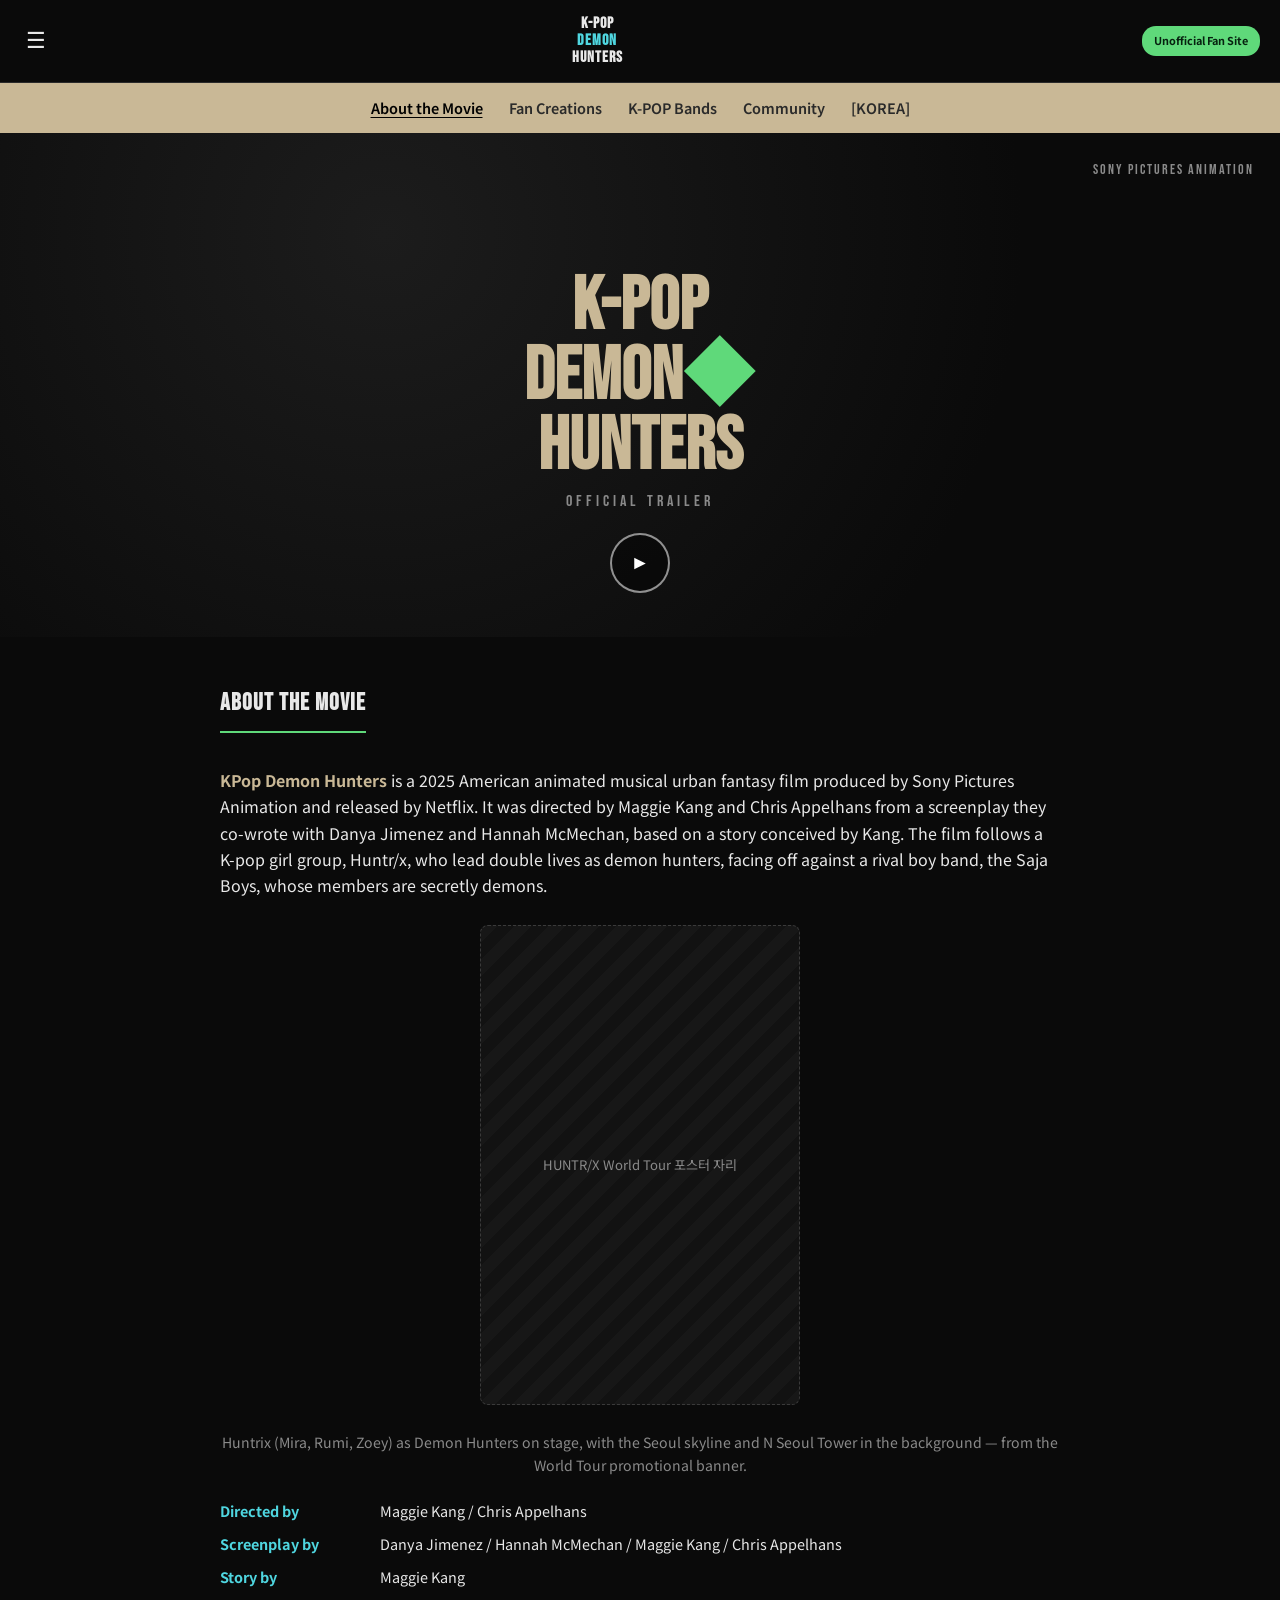
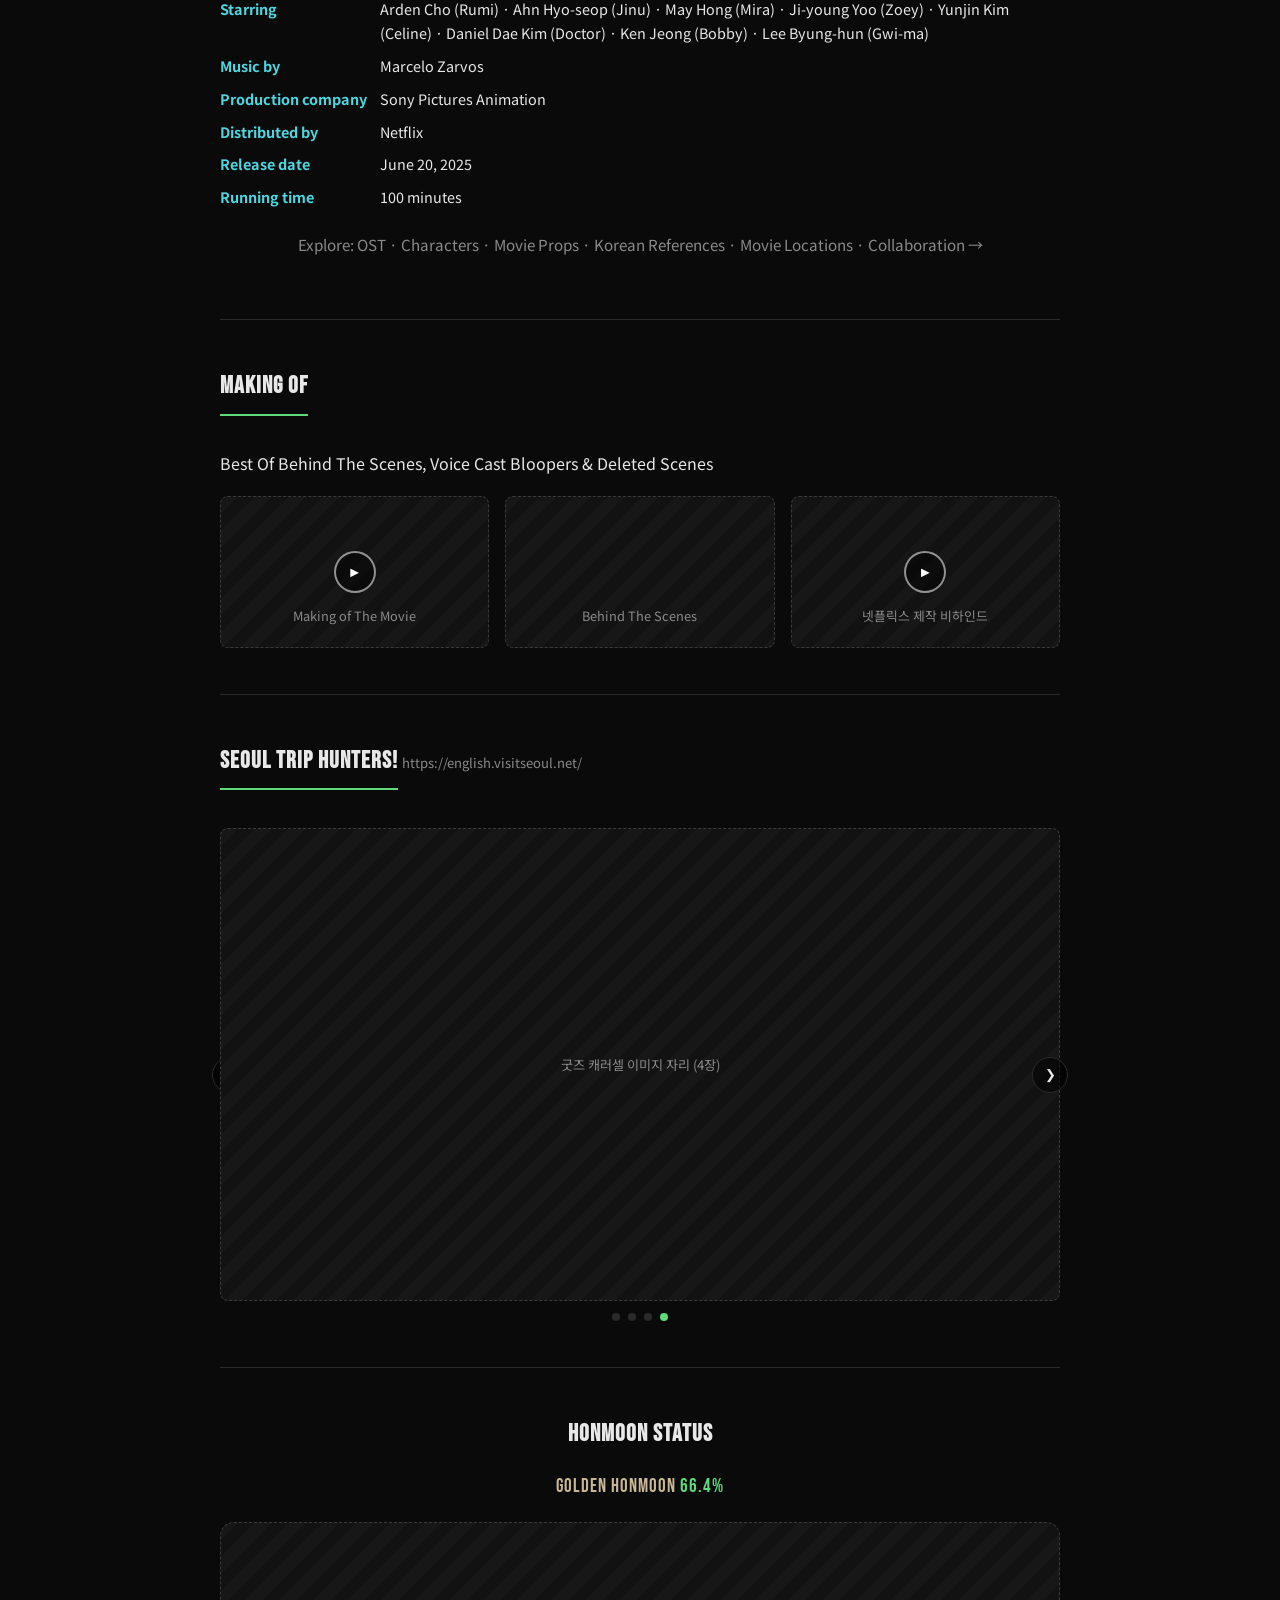
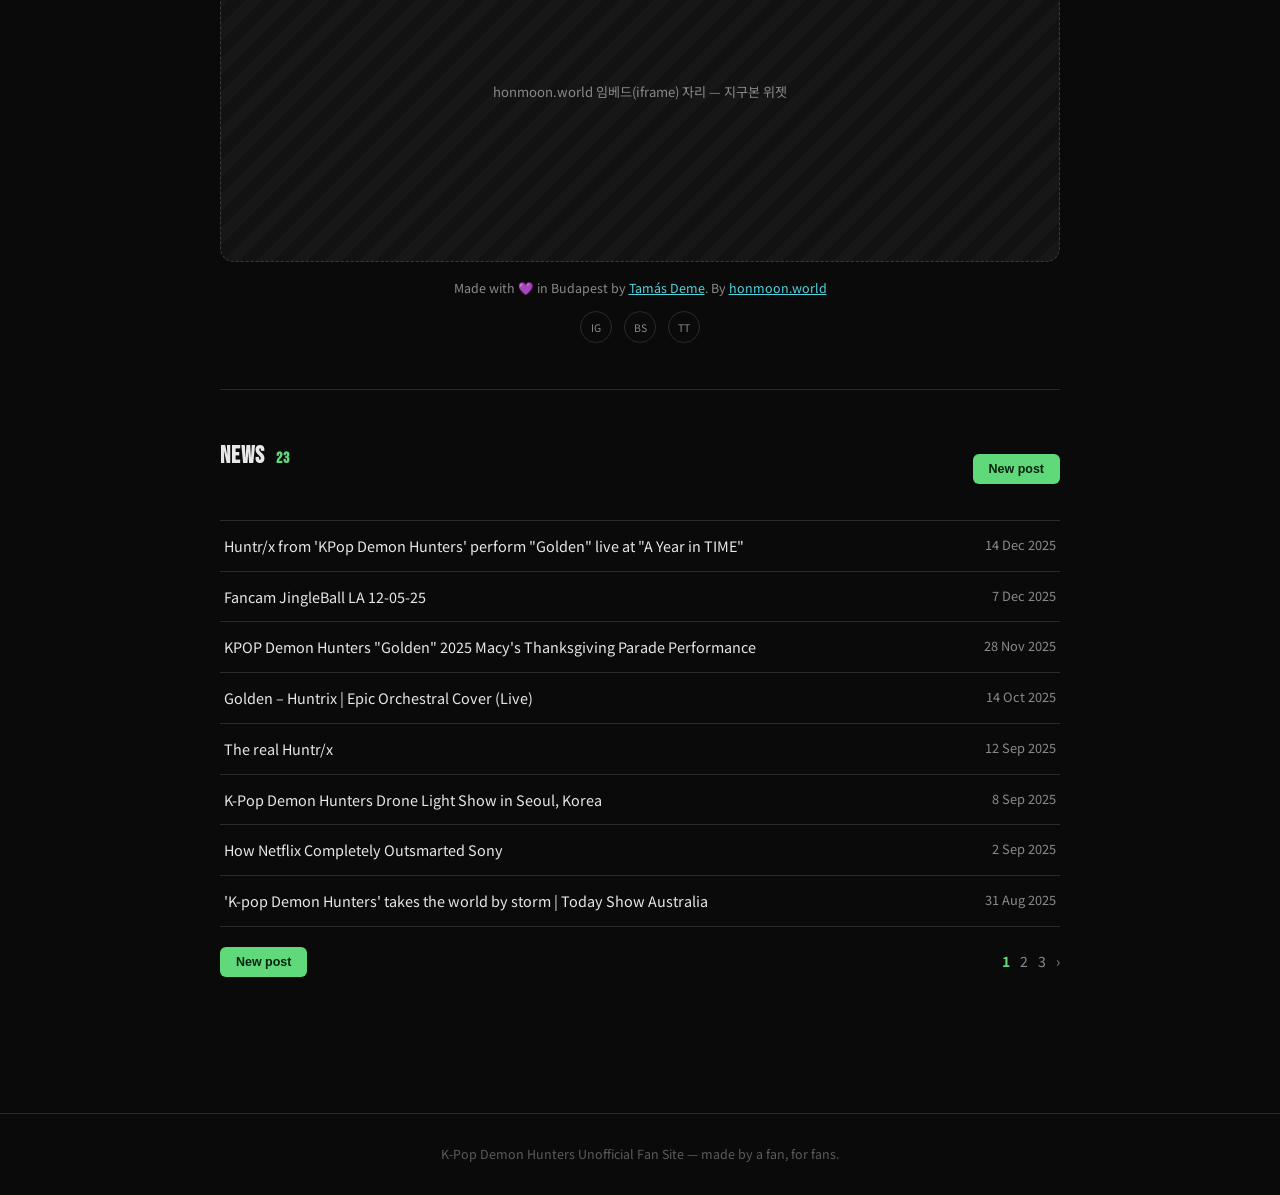
<file: index.html>
<!DOCTYPE html>
<html lang="en">
<head>
<meta charset="UTF-8">
<meta name="viewport" content="width=device-width, initial-scale=1.0">
<title>Home | K-Pop Demon Hunters Unofficial Fan Site</title>
<link rel="stylesheet" href="css/style.css">
<link rel="preconnect" href="https://fonts.googleapis.com">
<link href="https://fonts.googleapis.com/css2?family=Bebas+Neue&family=Noto+Sans+KR:wght@400;500;700;900&display=swap" rel="stylesheet">
</head>
<body>
<header class="topbar">
  <button class="menu-icon" aria-label="Menu">&#9776;</button>
  <a href="index.html" class="logo"><span>K-POP</span><span class="accent">DEMON</span><span>HUNTERS</span></a>
  <span class="badge">Unofficial Fan Site</span>
</header>
<nav class="mainnav">
  <a href="index.html" class="active">About the Movie</a><a href="fan-creations.html">Fan Creations</a><a href="kpop-bands.html">K-POP Bands</a><a href="community.html">Community</a><a href="korea.html">[KOREA]</a>
</nav>

<section class="hero">
  <div class="hero-media ph" style="min-height:56vh;border:none;">
    <div class="hero-overlay">
      <span class="hero-studio">SONY PICTURES ANIMATION</span>
      <div class="hero-title-block">
        <h1 class="hero-title">K-POP<br>DEMON<span class="accent">&#9670;</span><br>HUNTERS</h1>
        <p class="hero-sub">OFFICIAL TRAILER</p>
      </div>
      <button class="play-btn" aria-label="Play trailer">&#9658;</button>
    </div>
  </div>
</section>

<main class="content">

  <section class="section" id="about">
    <h2 class="section-title">About The Movie</h2>
    <p class="lede">
      <strong>KPop Demon Hunters</strong> is a 2025 American animated musical urban fantasy film produced by
      Sony Pictures Animation and released by Netflix. It was directed by Maggie Kang and Chris Appelhans from
      a screenplay they co-wrote with Danya Jimenez and Hannah McMechan, based on a story conceived by Kang.
      The film follows a K-pop girl group, Huntr/x, who lead double lives as demon hunters, facing off against
      a rival boy band, the Saja Boys, whose members are secretly demons.
    </p>

    <div class="ph" style="max-width:320px;aspect-ratio:2/3;min-height:0;margin:26px auto;">HUNTR/X World Tour 포스터 자리</div>
    <p class="caption-text" style="text-align:center;">
      Huntrix (Mira, Rumi, Zoey) as Demon Hunters on stage, with the Seoul skyline and N Seoul Tower in the
      background &mdash; from the World Tour promotional banner.
    </p>

    <dl class="credits">
      <div><dt>Directed by</dt><dd>Maggie Kang / Chris Appelhans</dd></div>
      <div><dt>Screenplay by</dt><dd>Danya Jimenez / Hannah McMechan / Maggie Kang / Chris Appelhans</dd></div>
      <div><dt>Story by</dt><dd>Maggie Kang</dd></div>
      <div><dt>Starring</dt><dd>Arden Cho (Rumi) &middot; Ahn Hyo-seop (Jinu) &middot; May Hong (Mira) &middot;
        Ji-young Yoo (Zoey) &middot; Yunjin Kim (Celine) &middot; Daniel Dae Kim (Doctor) &middot;
        Ken Jeong (Bobby) &middot; Lee Byung-hun (Gwi-ma)</dd></div>
      <div><dt>Music by</dt><dd>Marcelo Zarvos</dd></div>
      <div><dt>Production company</dt><dd>Sony Pictures Animation</dd></div>
      <div><dt>Distributed by</dt><dd>Netflix</dd></div>
      <div><dt>Release date</dt><dd>June 20, 2025</dd></div>
      <div><dt>Running time</dt><dd>100 minutes</dd></div>
    </dl>

    <p style="margin-top:22px;text-align:center;">
      <a class="link-line" href="about.html" style="font-size:0.95rem;">Explore: OST &middot; Characters &middot; Movie Props &middot; Korean References &middot; Movie Locations &middot; Collaboration &rarr;</a>
    </p>
  </section>

  <section class="section" id="making-of">
    <h2 class="section-title">Making Of</h2>
    <p class="lede">Best Of Behind The Scenes, Voice Cast Bloopers &amp; Deleted Scenes</p>
    <div class="video-grid">
      <div class="video-card ph"><button class="play-btn small">&#9658;</button><p class="video-caption">Making of The Movie</p></div>
      <div class="video-card ph"><p class="video-caption">Behind The Scenes</p></div>
      <div class="video-card ph"><button class="play-btn small">&#9658;</button><p class="video-caption">넷플릭스 제작 비하인드</p></div>
    </div>
  </section>

  <section class="section" id="seoul-trip">
    <h2 class="section-title">Seoul Trip Hunters!</h2>
    <a href="https://english.visitseoul.net/" target="_blank" rel="noopener" class="link-line">https://english.visitseoul.net/</a>
    <div class="carousel">
      <button class="carousel-arrow prev" aria-label="Previous">&#10094;</button>
      <div class="carousel-track ph">굿즈 캐러셀 이미지 자리 (4장)</div>
      <button class="carousel-arrow next" aria-label="Next">&#10095;</button>
      <div class="carousel-dots"><span class="dot"></span><span class="dot"></span><span class="dot"></span><span class="dot active"></span></div>
    </div>
  </section>

  <section class="section honmoon-section" id="honmoon">
    <h2 class="section-title" style="border:none;">Honmoon Status</h2>
    <p class="honmoon-stat">Golden Honmoon <span>66.4%</span></p>
    <div class="honmoon-widget ph">honmoon.world 임베드(iframe) 자리 &mdash; 지구본 위젯</div>
    <p class="honmoon-credit">Made with <span style="color:var(--tan)">&#128156;</span> in Budapest by
      <a href="#">Tam&aacute;s Deme</a>. By <a href="https://honmoon.world" target="_blank" rel="noopener">honmoon.world</a></p>
    <div class="social-row">
      <a href="#" class="social-icon">IG</a><a href="#" class="social-icon">BS</a><a href="#" class="social-icon">TT</a>
    </div>
  </section>

  <section class="section news-section" id="news">
    <div class="news-header">
      <h2 class="section-title" style="border:none;">News <span class="news-count">23</span></h2>
      <button class="new-post-btn">New post</button>
    </div>
    <ul class="news-list">
      <li><a href="#"><span class="news-title">Huntr/x from 'KPop Demon Hunters' perform "Golden" live at "A Year in TIME"</span><span class="news-date">14 Dec 2025</span></a></li>
      <li><a href="#"><span class="news-title">Fancam JingleBall LA 12-05-25</span><span class="news-date">7 Dec 2025</span></a></li>
      <li><a href="#"><span class="news-title">KPOP Demon Hunters "Golden" 2025 Macy's Thanksgiving Parade Performance</span><span class="news-date">28 Nov 2025</span></a></li>
      <li><a href="#"><span class="news-title">Golden &ndash; Huntrix | Epic Orchestral Cover (Live)</span><span class="news-date">14 Oct 2025</span></a></li>
      <li><a href="#"><span class="news-title">The real Huntr/x</span><span class="news-date">12 Sep 2025</span></a></li>
      <li><a href="#"><span class="news-title">K-Pop Demon Hunters Drone Light Show in Seoul, Korea</span><span class="news-date">8 Sep 2025</span></a></li>
      <li><a href="#"><span class="news-title">How Netflix Completely Outsmarted Sony</span><span class="news-date">2 Sep 2025</span></a></li>
      <li><a href="#"><span class="news-title">'K-pop Demon Hunters' takes the world by storm | Today Show Australia</span><span class="news-date">31 Aug 2025</span></a></li>
    </ul>
    <div class="news-footer">
      <button class="new-post-btn">New post</button>
      <nav class="pagination"><a href="#" class="active">1</a><a href="#">2</a><a href="#">3</a><a href="#">&#8250;</a></nav>
    </div>
  </section>

</main>
<div class="site-footer">K-Pop Demon Hunters Unofficial Fan Site &mdash; made by a fan, for fans.</div>
<button class="back-to-top" aria-label="Scroll to top">&#9650;</button>
<script src="js/main.js"></script>
</body>
</html>
</file>
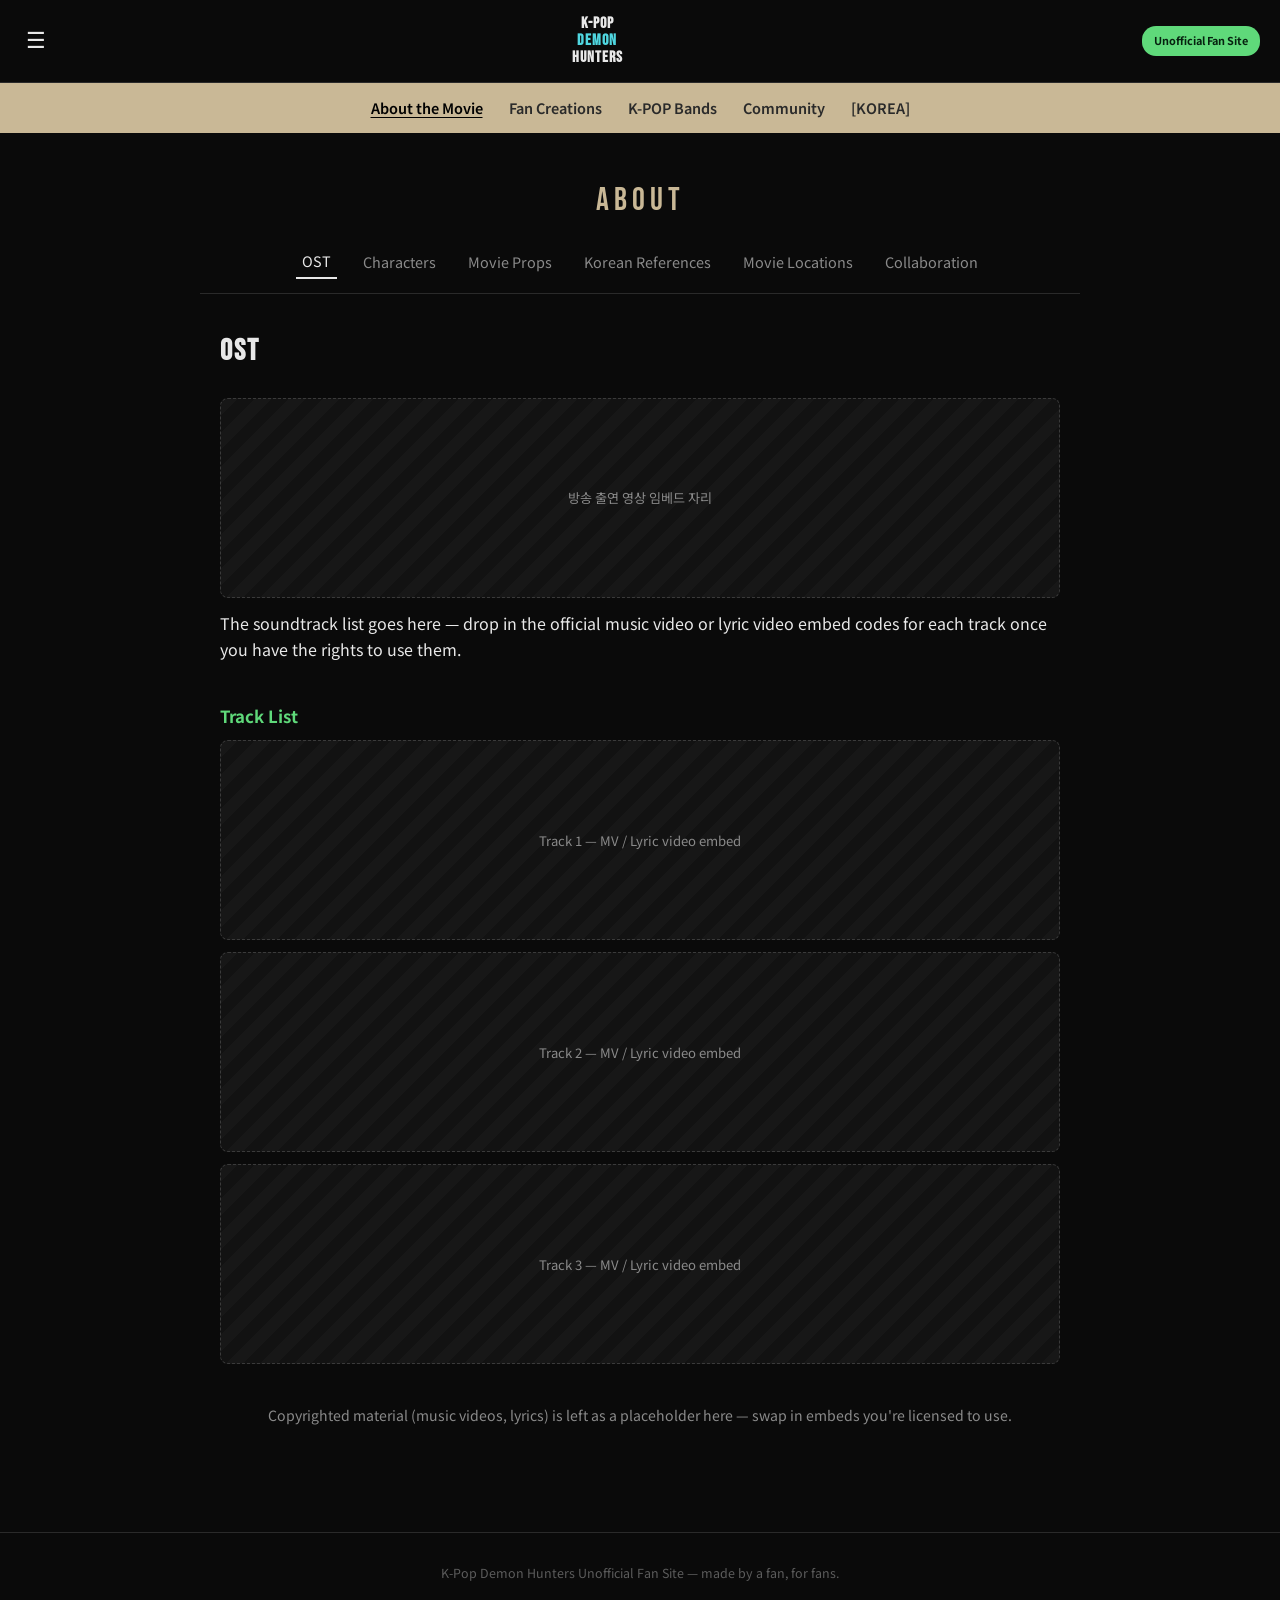
<file: about.html>
<!DOCTYPE html>
<html lang="en">
<head>
<meta charset="UTF-8">
<meta name="viewport" content="width=device-width, initial-scale=1.0">
<title>About the Movie | K-Pop Demon Hunters Unofficial Fan Site</title>
<link rel="stylesheet" href="css/style.css">
<link rel="preconnect" href="https://fonts.googleapis.com">
<link href="https://fonts.googleapis.com/css2?family=Bebas+Neue&family=Noto+Sans+KR:wght@400;500;700;900&display=swap" rel="stylesheet">
</head>
<body>
<header class="topbar">
  <button class="menu-icon" aria-label="Menu">&#9776;</button>
  <a href="index.html" class="logo"><span>K-POP</span><span class="accent">DEMON</span><span>HUNTERS</span></a>
  <span class="badge">Unofficial Fan Site</span>
</header>
<nav class="mainnav">
  <a href="index.html" class="active">About the Movie</a><a href="fan-creations.html">Fan Creations</a><a href="kpop-bands.html">K-POP Bands</a><a href="community.html">Community</a><a href="korea.html">[KOREA]</a>
</nav>
<div class="subnav-wrap">
  <div class="subnav-title">ABOUT</div>
  <div class="subnav"><button data-tab="ost" class="active">OST</button><button data-tab="characters" class="">Characters</button><button data-tab="props" class="">Movie Props</button><button data-tab="krref" class="">Korean References</button><button data-tab="locations" class="">Movie Locations</button><button data-tab="collab" class="">Collaboration</button></div>
</div>
<main class="content">

<div id="ost" class="tab-panel active">
  <h2 class="page-title">OST</h2>
  <div class="entry">
    <div class="ph">방송 출연 영상 임베드 자리</div>
    <p>The soundtrack list goes here &mdash; drop in the official music video or lyric video embed codes
    for each track once you have the rights to use them.</p>
  </div>
  <div class="entry">
    <h3>Track List</h3>
    <div class="ph">Track 1 &mdash; MV / Lyric video embed</div>
    <div class="ph">Track 2 &mdash; MV / Lyric video embed</div>
    <div class="ph">Track 3 &mdash; MV / Lyric video embed</div>
  </div>
  <p class="caption-text" style="text-align:center;">Copyrighted material (music videos, lyrics) is left as a
  placeholder here &mdash; swap in embeds you're licensed to use.</p>
</div>

<div id="characters" class="tab-panel">
  <h2 class="page-title">Characters</h2>
  <div class="entry"><div class="ph">공식 캐릭터 소개 영상 임베드 자리</div></div>
  <div class="entry">
    <h3>Design Inspiration</h3>
    <p>The film's girl-group characters are said to draw on the look of Korean pop groups across several
    eras. Below is a placeholder timeline &mdash; fill in with images or clips you have the rights to use.</p>
  </div>
  <div class="entry"><h3>1930s&ndash;40s</h3><div class="ph">Jeogori Sisters 관련 이미지/영상 자리</div></div>
  <div class="entry"><h3>1950s&ndash;60s</h3><div class="ph">The Kim Sisters 관련 이미지/영상 자리</div></div>
  <div class="entry"><h3>1980s&ndash;90s</h3><div class="ph">Ssetoerae, S.E.S 관련 이미지/영상 자리</div></div>
  <div class="entry">
    <h3>The Villains</h3>
    <p>The film's demon characters are introduced as drawing on beings from Korean folklore, in particular
    the dokkaebi. In Korean stories dokkaebi sit between human and spirit &mdash; mischievous, fond of
    tricks and games, but generally not out to kill &mdash; which sets them apart from Western goblins or
    Japanese oni, despite the surface resemblance.</p>
  </div>
</div>

<div id="props" class="tab-panel">
  <h2 class="page-title">Movie Props</h2>
  <div class="entry"><h3>Hanbok</h3><p>Korea's traditional dress. The women's version pairs a short jacket
  (jeogori) with a wrapped skirt (chima), together often called chima-jeogori; the men's version pairs a
  jeogori with wide-legged trousers (baji).</p></div>
  <div class="entry"><h3>Gat</h3><p>A general term for traditional Korean hats, most recognizably the wide
  black horsehair-and-bamboo hat worn by Joseon-era scholars and officials. Shape and material varied with
  the wearer's rank.</p></div>
  <div class="entry"><h3>Jakhodo (鵲虎圖)</h3><p>A genre of Joseon-era folk painting pairing a magpie and a
  tiger. Korea's wild tigers were hunted to local extinction by the early 20th century, but the tiger has
  stayed a recurring symbol in Korean art and storytelling ever since.</p></div>
  <div class="entry"><h3>Gimbap</h3><p>Rice and vegetables (often with meat or seafood) rolled in dried
  seaweed and sliced into bite-sized pieces &mdash; a portable, lunchbox-friendly dish closely tied to
  picnics and outdoor outings.</p></div>
  <div class="entry"><h3>Seolleongtang</h3><p>A milky-white soup made by simmering ox bones and brisket for
  hours. It's served unseasoned, with salt, pepper and chopped scallion added at the table to taste.</p></div>
  <div class="entry"><h3>Ilwolobongdo (日月五峯圖)</h3><p>A folding screen showing the sun, the moon and five
  peaks, traditionally placed behind the king's throne. The sun and moon stand for the king and queen, the
  five peaks for sacred ground &mdash; a classic emblem of royal authority in Joseon court painting. Originals
  can still be seen at Gyeongbokgung's Geunjeongjeon Hall, Changdeokgung's Injeongjeon Hall, and the National
  Palace Museum of Korea.</p></div>
  <div class="entry"><h3>Mudang</h3><p>The term for a shaman who officiates gut (shamanistic rites) in
  Korean folk religion. Mudang traditionally refers to a female shaman and baksu to a male one, with further
  regional terms such as danggol used for hereditary shaman lineages.</p></div>
</div>

<div id="krref" class="tab-panel">
  <h2 class="page-title">Korean References</h2>
  <div class="entry"><p>Small Korean details and wordplay tucked throughout the film &mdash; fill these in
  with your own explainer clips.</p></div>
  <div class="entry"><h3>Animal Motifs in Folk Painting</h3><div class="ph">관련 설명 영상 임베드 자리</div>
    <p>The animal characters echo the animal motifs of Joseon-era folk painting (jakhodo and similar works)
    &mdash; a good spot for a short explainer video.</p></div>
  <div class="entry"><h3>Details in the Korean Dialogue</h3><div class="ph">관련 설명 영상 임베드 자리</div>
    <p>A spot for videos unpacking Korean text on props and signage, or wordplay in the dialogue.</p></div>
  <div class="entry"><h3>Korean Phrases in the Lyrics</h3><div class="ph">가사 해석 영상 임베드 자리</div>
    <p>Lyrics themselves are left out here since they're copyrighted &mdash; link to official reaction or
    explainer videos instead.</p></div>
</div>

<div id="locations" class="tab-panel">
  <h2 class="page-title">Movie Locations</h2>
  <div class="entry"><p>Real Seoul locations said to have inspired the film's backdrops. Side-by-side
  comparison stills and location-scouting footage are left as placeholders since they're usually
  copyrighted.</p></div>
  <div class="entry"><h3>Movie vs Real</h3><div class="ph">영화 장면 &harr; 실제 촬영지 비교 이미지 자리</div></div>
  <div class="entry"><h3>Spots to Visit</h3><div class="ph">Bukchon Hanok Village &middot; Seoul Sky &middot;
  Myeongdong &middot; Naksan Park &middot; N Seoul Tower &mdash; 이미지 자리</div></div>
  <div class="entry"><h3>Location Scouting Videos</h3>
    <div class="ph">서울 도보 투어 영상 임베드 자리</div>
    <div class="ph">청계천 답사 영상 임베드 자리</div>
    <div class="ph">국립중앙박물관 답사 영상 임베드 자리</div>
  </div>
</div>

<div id="collab" class="tab-panel">
  <h2 class="page-title">Collaboration</h2>
  <div class="entry"><p>A round-up of brand collaborations tied to the film. Official brand imagery is left
  as a placeholder &mdash; swap in images you've sourced from each brand's press kit or official channels.</p></div>
  <div class="entry"><h3>1. Food Collaboration</h3><div class="ph">협업 제품 이미지 자리</div>
    <a class="link-line" href="#" target="_blank" rel="noopener">브랜드 공식 사이트 링크</a></div>
  <div class="entry"><h3>2. Bakery Collaboration</h3><div class="ph">협업 제품 이미지 자리</div>
    <a class="link-line" href="#" target="_blank" rel="noopener">브랜드 공식 사이트 링크</a></div>
  <div class="entry"><h3>3. Theme Park Collaboration</h3><div class="ph">테마존 이미지 자리</div>
    <a class="link-line" href="#" target="_blank" rel="noopener">테마파크 공식 사이트 링크</a></div>
</div>

</main>
<div class="site-footer">K-Pop Demon Hunters Unofficial Fan Site &mdash; made by a fan, for fans.</div>
<button class="back-to-top" aria-label="Scroll to top">&#9650;</button>
<script src="js/main.js"></script>
</body>
</html>
</file>
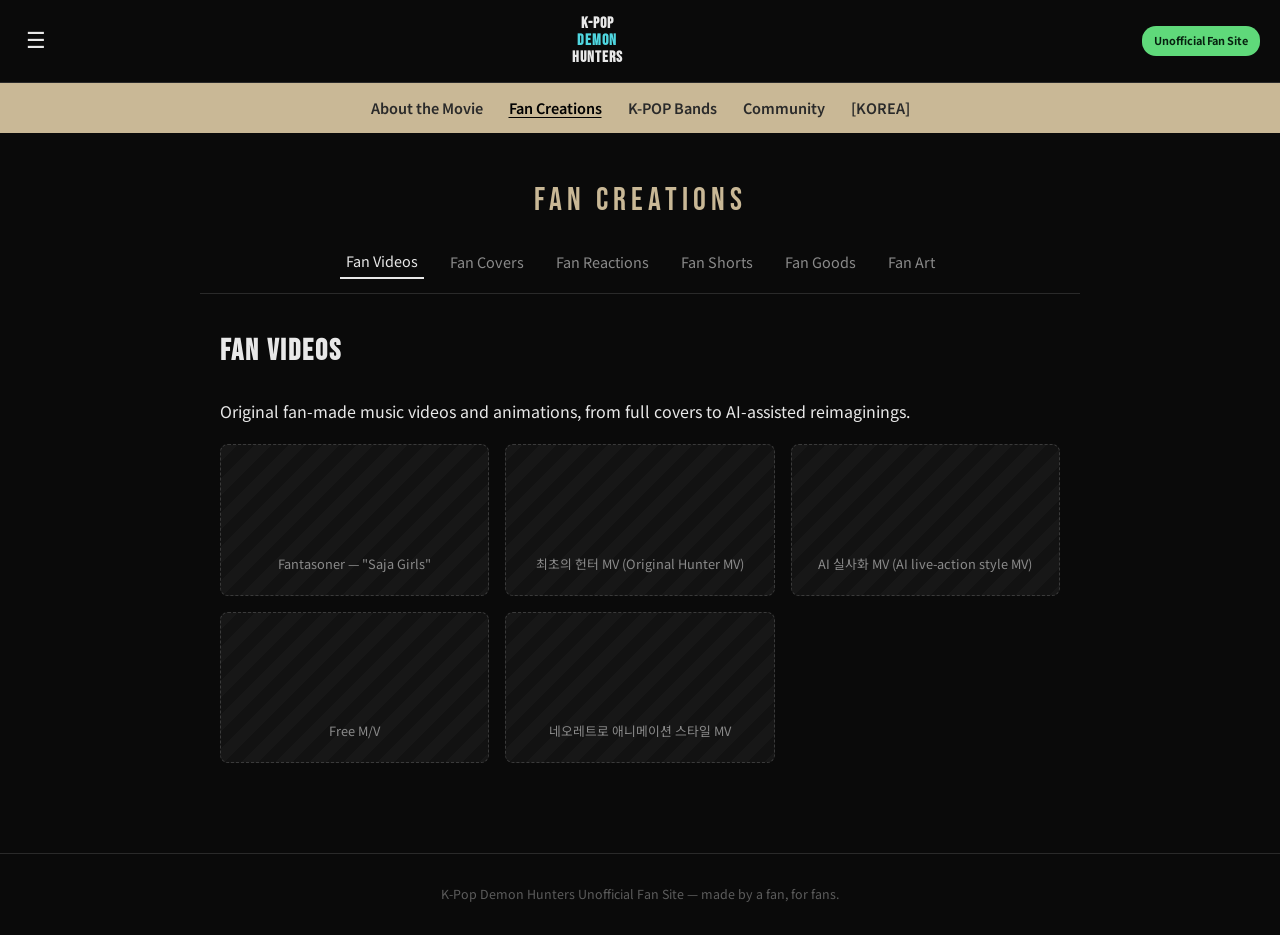
<file: fan-creations.html>
<!DOCTYPE html>
<html lang="en">
<head>
<meta charset="UTF-8">
<meta name="viewport" content="width=device-width, initial-scale=1.0">
<title>Fan Creations | K-Pop Demon Hunters Unofficial Fan Site</title>
<link rel="stylesheet" href="css/style.css">
<link rel="preconnect" href="https://fonts.googleapis.com">
<link href="https://fonts.googleapis.com/css2?family=Bebas+Neue&family=Noto+Sans+KR:wght@400;500;700;900&display=swap" rel="stylesheet">
</head>
<body>
<header class="topbar">
  <button class="menu-icon" aria-label="Menu">&#9776;</button>
  <a href="index.html" class="logo"><span>K-POP</span><span class="accent">DEMON</span><span>HUNTERS</span></a>
  <span class="badge">Unofficial Fan Site</span>
</header>
<nav class="mainnav">
  <a href="index.html">About the Movie</a><a href="fan-creations.html" class="active">Fan Creations</a><a href="kpop-bands.html">K-POP Bands</a><a href="community.html">Community</a><a href="korea.html">[KOREA]</a>
</nav>
<div class="subnav-wrap">
  <div class="subnav-title">FAN CREATIONS</div>
  <div class="subnav"><button data-tab="videos" class="active">Fan Videos</button><button data-tab="covers" class="">Fan Covers</button><button data-tab="reactions" class="">Fan Reactions</button><button data-tab="shorts" class="">Fan Shorts</button><button data-tab="goods" class="">Fan Goods</button><button data-tab="art" class="">Fan Art</button></div>
</div>
<main class="content">

<div id="videos" class="tab-panel active">
  <h2 class="page-title">Fan Videos</h2>
  <p class="lede">Original fan-made music videos and animations, from full covers to AI-assisted reimaginings.</p>
  <div class="video-grid">
    <div class="video-card ph"><p class="video-caption">Fantasoner &mdash; "Saja Girls"</p></div>
    <div class="video-card ph"><p class="video-caption">최초의 헌터 MV (Original Hunter MV)</p></div>
    <div class="video-card ph"><p class="video-caption">AI 실사화 MV (AI live-action style MV)</p></div>
    <div class="video-card ph"><p class="video-caption">Free M/V</p></div>
    <div class="video-card ph"><p class="video-caption">네오레트로 애니메이션 스타일 MV</p></div>
  </div>
</div>

<div id="covers" class="tab-panel">
  <h2 class="page-title">Fan Covers</h2>
  <p class="lede">Song covers from fans around the world, organized by region.</p>
  <div class="region-tabs"><button data-region="kr" class="active">Korea</button><button data-region="us" class="">USA</button><button data-region="ca" class="">Canada</button><button data-region="fr" class="">France</button><button data-region="th" class="">Thailand</button><button data-region="gl" class="">Global</button></div>
  <div class="region-panel active" data-region="kr">
    <div class="video-grid">
      <div class="video-card ph"><p class="video-caption">Korea 커버 영상 1</p></div>
      <div class="video-card ph"><p class="video-caption">Korea 커버 영상 2</p></div>
      <div class="video-card ph"><p class="video-caption">Korea 커버 영상 3</p></div>
    </div>
  </div><div class="region-panel" data-region="us">
    <div class="video-grid">
      <div class="video-card ph"><p class="video-caption">USA 커버 영상 1</p></div>
      <div class="video-card ph"><p class="video-caption">USA 커버 영상 2</p></div>
      <div class="video-card ph"><p class="video-caption">USA 커버 영상 3</p></div>
    </div>
  </div><div class="region-panel" data-region="ca">
    <div class="video-grid">
      <div class="video-card ph"><p class="video-caption">Canada 커버 영상 1</p></div>
      <div class="video-card ph"><p class="video-caption">Canada 커버 영상 2</p></div>
      <div class="video-card ph"><p class="video-caption">Canada 커버 영상 3</p></div>
    </div>
  </div><div class="region-panel" data-region="fr">
    <div class="video-grid">
      <div class="video-card ph"><p class="video-caption">France 커버 영상 1</p></div>
      <div class="video-card ph"><p class="video-caption">France 커버 영상 2</p></div>
      <div class="video-card ph"><p class="video-caption">France 커버 영상 3</p></div>
    </div>
  </div><div class="region-panel" data-region="th">
    <div class="video-grid">
      <div class="video-card ph"><p class="video-caption">Thailand 커버 영상 1</p></div>
      <div class="video-card ph"><p class="video-caption">Thailand 커버 영상 2</p></div>
      <div class="video-card ph"><p class="video-caption">Thailand 커버 영상 3</p></div>
    </div>
  </div><div class="region-panel" data-region="gl">
    <div class="video-grid">
      <div class="video-card ph"><p class="video-caption">Global 커버 영상 1</p></div>
      <div class="video-card ph"><p class="video-caption">Global 커버 영상 2</p></div>
      <div class="video-card ph"><p class="video-caption">Global 커버 영상 3</p></div>
    </div>
  </div>
</div>

<div id="reactions" class="tab-panel">
  <h2 class="page-title">Fan Reactions</h2>
  <p class="lede">Reaction videos from creators around the world responding to the film and its music.</p>
  <div class="video-grid">
    <div class="video-card ph"><p class="video-caption">"Golden" Reaction</p></div>
    <div class="video-card ph"><p class="video-caption">"Your Idol" Reaction</p></div>
    <div class="video-card ph"><p class="video-caption">"Free" Reaction</p></div>
    <div class="video-card ph"><p class="video-caption">해외 리액션 모음 1</p></div>
    <div class="video-card ph"><p class="video-caption">해외 리액션 모음 2</p></div>
  </div>
</div>

<div id="shorts" class="tab-panel">
  <h2 class="page-title">Fan Shorts</h2>
  <p class="lede">A large collection of short-form fan content, including plenty of AI-generated
  "What if&hellip;" scenarios imagining alternate takes on the story and characters.</p>
  <div class="video-grid">
    <div class="video-card ph"><p class="video-caption">"What if&hellip;" AI 생성 쇼츠 1</p></div>
    <div class="video-card ph"><p class="video-caption">"What if&hellip;" AI 생성 쇼츠 2</p></div>
    <div class="video-card ph"><p class="video-caption">팬 제작 쇼츠 1</p></div>
    <div class="video-card ph"><p class="video-caption">팬 제작 쇼츠 2</p></div>
    <div class="video-card ph"><p class="video-caption">팬 제작 쇼츠 3</p></div>
    <div class="video-card ph"><p class="video-caption">팬 제작 쇼츠 4</p></div>
  </div>
</div>

<div id="goods" class="tab-panel">
  <h2 class="page-title">Fan Goods</h2>
  <p class="lede">Fan-made merchandise &mdash; mood lamps, AI-designed figures, and 3D-printed collectibles.</p>
  <div class="video-grid">
    <div class="video-card ph"><p class="video-caption">무드등 (Mood Lamp)</p></div>
    <div class="video-card ph"><p class="video-caption">AI 디자인 피규어</p></div>
    <div class="video-card ph"><p class="video-caption">3D 프린팅 굿즈 1</p></div>
    <div class="video-card ph"><p class="video-caption">3D 프린팅 굿즈 2</p></div>
  </div>
</div>

<div id="art" class="tab-panel">
  <h2 class="page-title">Fan Art</h2>
  <p class="lede">A board-style gallery of fan art posts.</p>
  <ul class="fanart-list">
    <li><a href="#" class="fanart-title">Rumi &amp; Jinu fanart</a><div class="fanart-meta"><span>artist</span><span>조회 54</span><span>&hearts; 3</span></div></li>
    <li><a href="#" class="fanart-title">Huntr/x group poster remix</a><div class="fanart-meta"><span>fanartist</span><span>조회 71</span><span>&hearts; 5</span></div></li>
    <li><a href="#" class="fanart-title">Saja Boys chibi set</a><div class="fanart-meta"><span>doodler</span><span>조회 48</span><span>&hearts; 2</span></div></li>
    <li><a href="#" class="fanart-title">Gwi-ma watercolor study</a><div class="fanart-meta"><span>artist</span><span>조회 39</span><span>&hearts; 1</span></div></li>
  </ul>
  <p class="caption-text" style="margin-top:16px;">원본 게시판에는 총 26개의 게시물이 있었습니다 &mdash; 위는 구조를 보여주는
  예시 항목이며, 실제 게시물 데이터로 교체해 주세요.</p>
  <div class="board-write-row"><button class="new-post-btn">New post</button></div>
</div>

</main>
<div class="site-footer">K-Pop Demon Hunters Unofficial Fan Site &mdash; made by a fan, for fans.</div>
<button class="back-to-top" aria-label="Scroll to top">&#9650;</button>
<script src="js/main.js"></script>
</body>
</html>
</file>
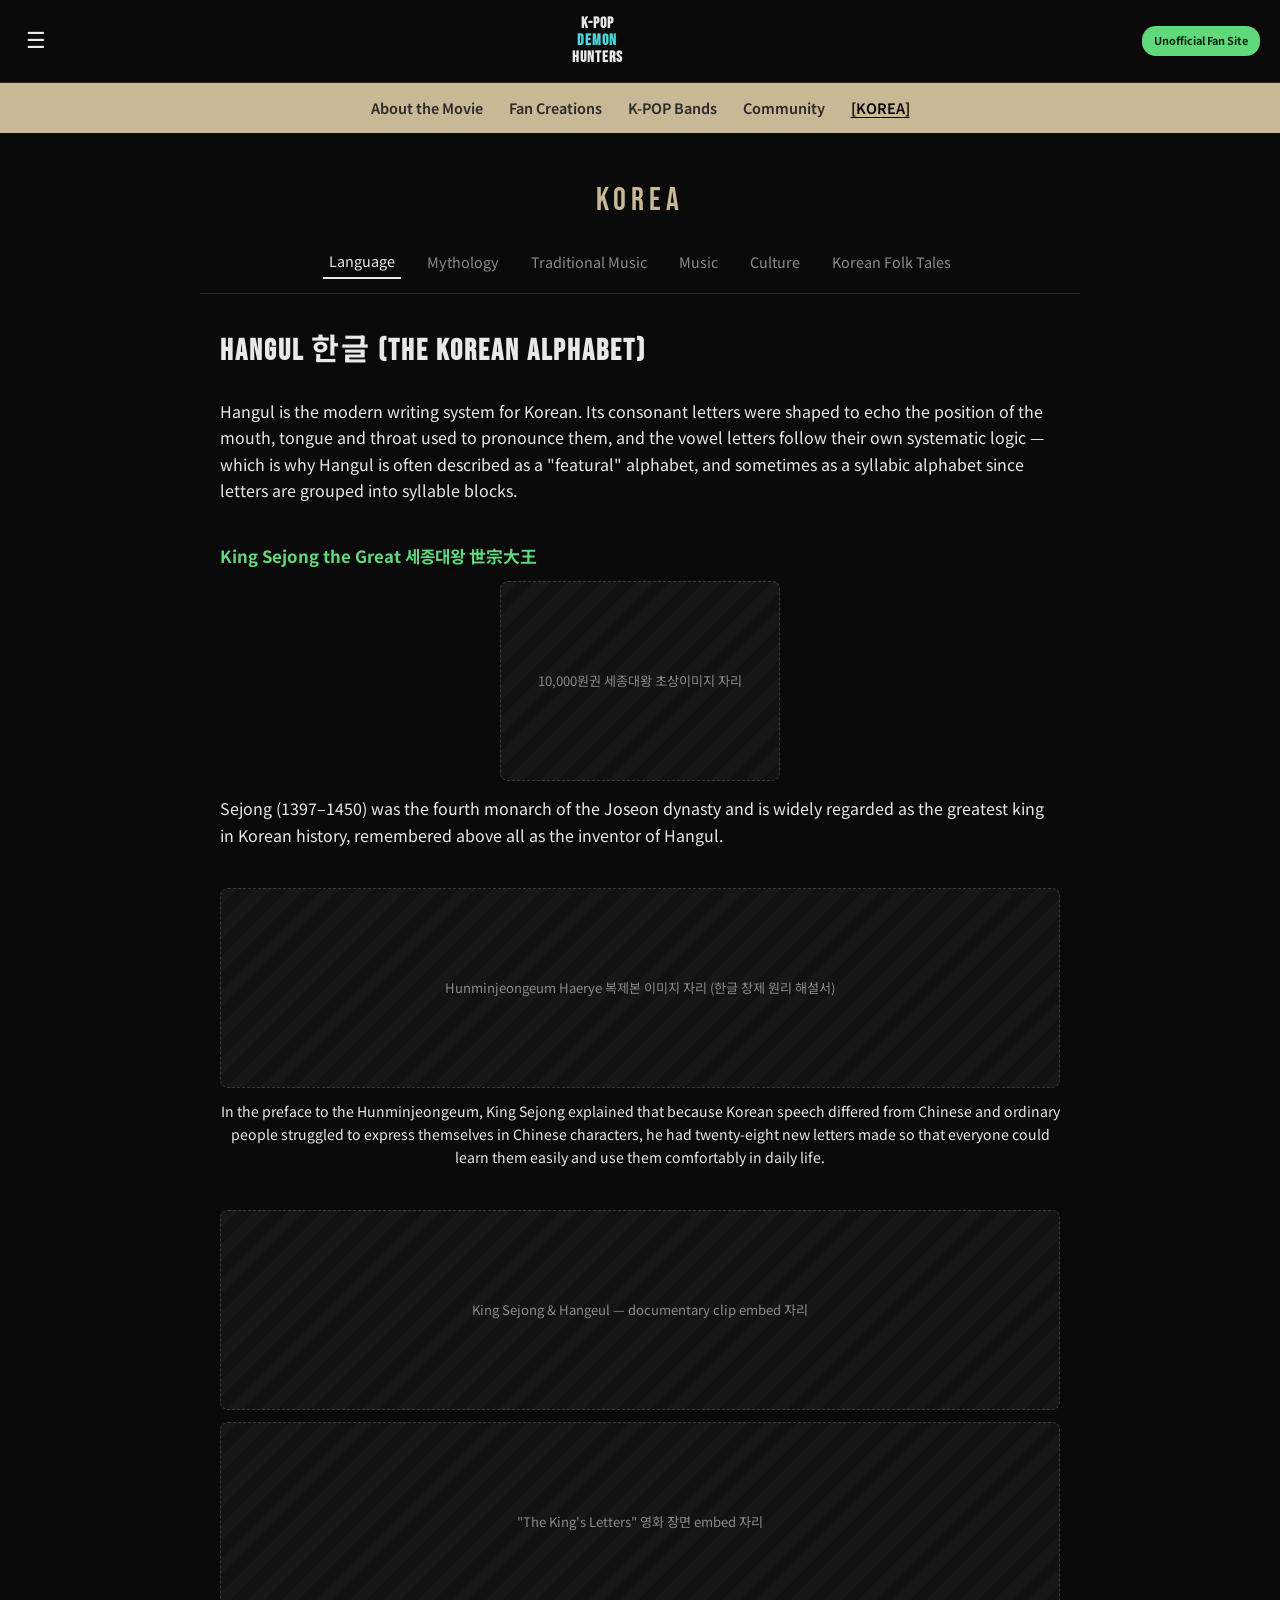
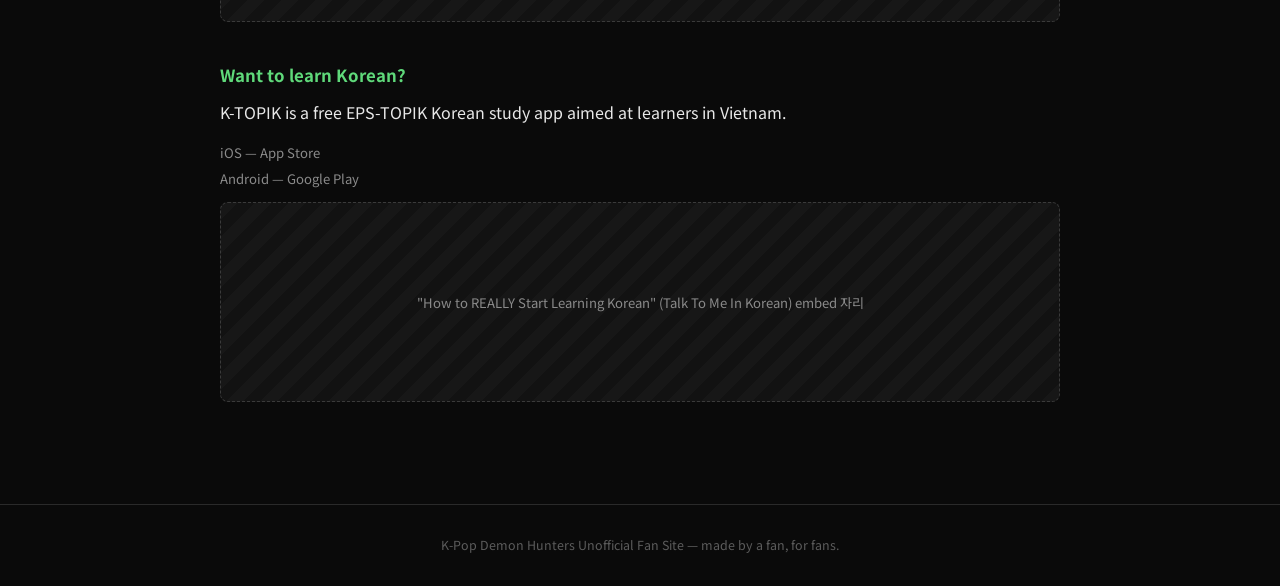
<file: korea.html>
<!DOCTYPE html>
<html lang="en">
<head>
<meta charset="UTF-8">
<meta name="viewport" content="width=device-width, initial-scale=1.0">
<title>KOREA | K-Pop Demon Hunters Unofficial Fan Site</title>
<link rel="stylesheet" href="css/style.css">
<link rel="preconnect" href="https://fonts.googleapis.com">
<link href="https://fonts.googleapis.com/css2?family=Bebas+Neue&family=Noto+Sans+KR:wght@400;500;700;900&display=swap" rel="stylesheet">
</head>
<body>
<header class="topbar">
  <button class="menu-icon" aria-label="Menu">&#9776;</button>
  <a href="index.html" class="logo"><span>K-POP</span><span class="accent">DEMON</span><span>HUNTERS</span></a>
  <span class="badge">Unofficial Fan Site</span>
</header>
<nav class="mainnav">
  <a href="index.html">About the Movie</a><a href="fan-creations.html">Fan Creations</a><a href="kpop-bands.html">K-POP Bands</a><a href="community.html">Community</a><a href="korea.html" class="active">[KOREA]</a>
</nav>
<div class="subnav-wrap">
  <div class="subnav-title">KOREA</div>
  <div class="subnav"><button data-tab="lang" class="active">Language</button><button data-tab="myth" class="">Mythology</button><button data-tab="trad" class="">Traditional Music</button><button data-tab="music" class="">Music</button><button data-tab="culture" class="">Culture</button><button data-tab="folk" class="">Korean Folk Tales</button></div>
</div>
<main class="content">

<div id="lang" class="tab-panel active">
  <h2 class="page-title">Hangul 한글 (The Korean Alphabet)</h2>
  <div class="entry">
    <p>Hangul is the modern writing system for Korean. Its consonant letters were shaped to echo the
    position of the mouth, tongue and throat used to pronounce them, and the vowel letters follow their
    own systematic logic &mdash; which is why Hangul is often described as a "featural" alphabet, and
    sometimes as a syllabic alphabet since letters are grouped into syllable blocks.</p>
  </div>
  <div class="entry">
    <h3>King Sejong the Great 세종대왕 世宗大王</h3>
    <div class="ph" style="max-width:280px;margin:0 auto 14px;">10,000원권 세종대왕 초상이미지 자리</div>
    <p>Sejong (1397&ndash;1450) was the fourth monarch of the Joseon dynasty and is widely regarded as the
    greatest king in Korean history, remembered above all as the inventor of Hangul.</p>
  </div>
  <div class="entry">
    <div class="ph">Hunminjeongeum Haerye 복제본 이미지 자리 (한글 창제 원리 해설서)</div>
    <p class="caption-text" style="text-align:center;">In the preface to the Hunminjeongeum, King Sejong
    explained that because Korean speech differed from Chinese and ordinary people struggled to express
    themselves in Chinese characters, he had twenty-eight new letters made so that everyone could learn
    them easily and use them comfortably in daily life.</p>
  </div>
  <div class="entry">
    <div class="ph">King Sejong &amp; Hangeul &mdash; documentary clip embed 자리</div>
    <div class="ph">"The King's Letters" 영화 장면 embed 자리</div>
  </div>
  <div class="entry">
    <h3>Want to learn Korean?</h3>
    <p>K-TOPIK is a free EPS-TOPIK Korean study app aimed at learners in Vietnam.</p>
    <p><a class="link-line" href="https://apps.apple.com/en/app/ktopik/id1619226306" target="_blank" rel="noopener">iOS &mdash; App Store</a><br>
    <a class="link-line" href="https://play.google.com/store/apps/details?id=vn.ktopik&hl=en-US" target="_blank" rel="noopener">Android &mdash; Google Play</a></p>
    <div class="ph">"How to REALLY Start Learning Korean" (Talk To Me In Korean) embed 자리</div>
  </div>
</div>

<div id="myth" class="tab-panel">
  <h2 class="page-title">Dangun 단군 (檀君)</h2>
  <div class="entry">
    <p style="color:var(--accent-green);font-weight:700;">2026 AD &nbsp;/&nbsp; 4359 DC (Dangun Calendar)</p>
    <div class="ph" style="max-width:260px;margin:0 auto 14px;">Dangun 초상화 (채용신, 19&ndash;20세기) 이미지 자리</div>
  </div>
  <div class="entry">
    <h3>The Legendary Figure</h3>
    <p>Dangun is the legendary progenitor and first king of the Korean people, founder of Gojoseon, the
    first Korean kingdom, traditionally dated to 2333 BCE. According to the myth he was the "grandson of
    heaven" and "son of a bear," born from the union of a divine being and a woman transformed from a
    bear. The fuller name Dangun Wanggeom combines his title with wanggeom, an old word for "king" or
    "ruler."</p>
  </div>
  <div class="entry">
    <h3>Cultural Significance</h3>
    <p>Dangun holds a central place in Korean national identity on both sides of the border. In South
    Korea, National Foundation Day is observed every October 3rd to commemorate the founding of Gojoseon.</p>
  </div>
  <div class="entry"><div class="ph">"The Myth of Dangun" 애니메이션 embed 자리</div></div>
</div>

<div id="trad" class="tab-panel">
  <h2 class="page-title">Gugak 국악 (Korean Traditional Music)</h2>
  <div class="entry">
    <p>Korea has produced music for thousands of years, and since the division of Korea in 1945 the
    North and South have each developed their own styles further. Gugak, literally "national music,"
    covers court music, folk music, poetic song and the religious music of shamanistic and Buddhist
    tradition.</p>
  </div>
  <div class="entry"><div class="ph">궁중음악 공연 영상 embed 자리</div></div>
  <div class="entry">
    <h3>Pansori 판소리</h3>
    <p>Pansori is a genre of musical storytelling performed by a single singer and a drummer. The word
    combines pan, roughly "a gathering" or "a scene," with sori, "sound." A single story (called
    madang) can run anywhere from three to eight hours, blending song, spoken narration and stylized
    movement to the beat of a barrel drum (buk) played by an accompanist (gosu). Before "pansori" became
    the standard term, it was known by names such as taryeong, japga and gukga.</p>
    <div class="ph">Seopyonje (영화) &mdash; "Jindo Arirang" 장면 embed 자리</div>
    <div class="ph">Seopyonje &mdash; 마지막 장면 embed 자리</div>
  </div>
  <div class="entry">
    <h3>Ahn Sook-sun 안숙선</h3>
    <p>A pansori master recognized as a holder of Important Intangible Cultural Property No. 23, and
    designated an Intangible Cultural Heritage of Humanity by UNESCO.</p>
    <div class="ph">"Ladies of the Palace" OST (Ahn Sook-sun) embed 자리</div>
    <div class="ph">국악한마당 &mdash; "심봉사 눈 뜨는 대목" embed 자리</div>
  </div>
  <div class="entry">
    <h3>Contemporary Gugak</h3>
    <p>A newer generation of artists blends gugak with modern genres &mdash; Leenalchi's "A Tiger is
    Coming" reworks pansori vocals over a club-ready beat, while Ganggangsullae keeps the traditional
    circle-dance folk song alive on stage.</p>
    <div class="ph">"A Tiger is Coming" (Leenalchi) embed 자리</div>
    <div class="ph">"Ganggangsullae" embed 자리</div>
  </div>
  <div class="entry">
    <h3>Arirang, Reimagined</h3>
    <div class="ph">"Arirang Alone" (Song So Hee) embed 자리</div>
    <div class="ph">"Beautiful Country" (Ha Yun Ju) embed 자리</div>
  </div>
</div>

<div id="music" class="tab-panel">
  <h2 class="page-title">Music</h2>
  <div class="coming-soon" style="padding:40px 20px;">
    <p>이 탭(현대 K-Music)은 아직 참고 자료를 받지 못해 준비 중입니다.</p>
  </div>
</div>

<div id="culture" class="tab-panel">
  <h2 class="page-title">Jjimjilbang 챔질방 &#9760;</h2>
  <div class="entry">
    <p>Jjimjilbang are Korean public bathhouses that took off in popularity from the 1990s onward. They're
    split into gender-separated bathing areas &mdash; hot tubs, showers, traditional kiln saunas &mdash;
    plus unisex common areas that can include a snack bar, heated ondol floors for lounging or sleeping,
    wide-screen TVs, exercise rooms, ice rooms, salt rooms, an internet cafe and karaoke booths.</p>
    <p>Many sleeping rooms are built around a theme, with walls finished in wood, minerals, crystal or
    metal chosen for scent and mood as much as for their traditional medicinal associations. Some
    jjimjilbang stay open around the clock and double as an overnight option &mdash; a place families visit
    on weekends, and where people who've worked or stayed out late sometimes crash till morning.</p>
  </div>
  <div class="entry">
    <div class="ph">한국문화체험 [챔질방 편] embed 자리</div>
    <div class="ph">"챔질방 맛을 알아버린 외국인" embed 자리</div>
  </div>
  <div class="entry">
    <h3>Further Reading</h3>
    <p><a class="link-line" href="#">Where are the best jjimjilbangs in Seoul?</a><br>
    <a class="link-line" href="#">A Guide to Korean Jjimjilbangs for Foreigners</a></p>
  </div>
</div>

<div id="folk" class="tab-panel">
  <h2 class="page-title">Korean Folk Tales</h2>
  <div class="entry">
    <p>Korean folk tales grew out of older myths and legends, carrying lessons on morality, wisdom and
    everyday life. Broadly a form of folklore, they're known in Korean as min-tam (민담, 民譚) or
    min-hwa (민화, 民話), passed down by word of mouth across generations.</p>
  </div>

  <div class="entry">
    <h3>The Story of Heungbu and Nolbu</h3>
    <div class="ph">"Heungbu and Nolbu" 애니메이션 embed 자리</div>
    <p>Two brothers, greedy Nolbu and kind Heungbu: after Nolbu takes the whole inheritance and drives his
    brother into poverty, Heungbu nurses an injured swallow back to health and is rewarded with a magic
    seed. The gourds it grows are full of treasure, making his family wealthy. Nolbu tries to copy him by
    deliberately hurting a swallow, but his own gourds release goblins, debt collectors and a flood instead.
    He begs forgiveness and the brothers reconcile &mdash; a story that's stayed a byword in Korea for how
    kindness is rewarded and greed undoes itself.</p>
  </div>

  <div class="entry">
    <h3>The Herdsman and the Weaver (견우직녀)</h3>
    <div class="ph">삽화/영상 embed 자리</div>
    <p>The Weaver Girl, daughter of the Jade Emperor of Heaven, falls in love with and marries the
    Herdsman. When the two neglect their duties, the Jade Emperor separates them across the Milky Way,
    letting them meet only once a year, on the seventh day of the seventh lunar month &mdash; the day
    magpies are said to form a bridge for them, and their tears are said to fall as rain.</p>
  </div>

  <div class="entry">
    <h3>The Rabbit and the Tiger</h3>
    <div class="ph">"The Rabbit and the Tiger" 애니메이션 embed 자리</div>
    <p>A tiger sets out to catch a rabbit in the forest, but the rabbit plays up how small and helpless it
    is and talks the tiger into closing its eyes and waiting for a promised meal. While the tiger waits,
    the rabbit slips away &mdash; a classic trickster tale where wit outlasts strength.</p>
  </div>
</div>

</main>
<div class="site-footer">K-Pop Demon Hunters Unofficial Fan Site &mdash; made by a fan, for fans.</div>
<button class="back-to-top" aria-label="Scroll to top">&#9650;</button>
<script src="js/main.js"></script>
</body>
</html>
</file>
<file: css/style.css>
/* ============================================================
   K-Pop Demon Hunters — Unofficial Fan Site (재구축본)
   원본 imweb 사이트 캡처 기준 디자인 토큰:
   검정 배경 + 탠(베이지) 메인 내비게이션 + 초록 포인트
   ============================================================ */

:root {
  --bg:         #0a0a0a;
  --bg-panel:   #131313;
  --border:     #2a2a2a;

  --tan:        #c9b896;
  --tan-dark:   #a99a78;

  --text:       #e8e8e8;
  --text-dim:   #8a8a8a;
  --text-faint: #5c5c5c;

  --accent-green: #5fd97a;
  --accent-blue:  #4fd6e0;

  --font-display: 'Bebas Neue', 'Noto Sans KR', sans-serif;
  --font-body:    'Noto Sans KR', -apple-system, BlinkMacSystemFont, "Segoe UI",
                  "Malgun Gothic", "Apple SD Gothic Neo", Roboto, sans-serif;

  --maxw: 880px;
}

* { box-sizing: border-box; }
html { scroll-behavior: smooth; }

body {
  margin: 0;
  background: var(--bg);
  color: var(--text);
  font-family: var(--font-body);
  line-height: 1.65;
  -webkit-font-smoothing: antialiased;
}

a { color: inherit; text-decoration: none; }
img { max-width: 100%; display: block; }
ul { list-style: none; margin: 0; padding: 0; }

/* ============ Placeholder media (저작권 자료 자리표시) ============ */
.ph {
  position: relative;
  display: flex;
  align-items: center;
  justify-content: center;
  min-height: 200px;
  background: repeating-linear-gradient(135deg, #171717 0 12px, #121212 12px 24px);
  border: 1px dashed #3a3a3a;
  border-radius: 8px;
  color: var(--text-dim);
  font-size: 0.82rem;
  text-align: center;
  padding: 16px;
}

/* ============ Header ============ */
.topbar {
  display: flex;
  align-items: center;
  justify-content: space-between;
  padding: 16px 20px;
  background: var(--bg);
  border-bottom: 1px solid var(--border);
  position: sticky;
  top: 0;
  z-index: 50;
}
.menu-icon { font-size: 22px; color: var(--text); cursor: pointer; background: none; border: none; }
.logo {
  font-family: var(--font-display);
  font-weight: 700;
  font-size: 1rem;
  letter-spacing: 1px;
  text-align: center;
  line-height: 1.05;
}
.logo span { display: block; }
.logo .accent { color: var(--accent-blue); }
.badge {
  background: var(--accent-green);
  color: #06210f;
  font-size: 0.68rem;
  font-weight: 700;
  padding: 6px 12px;
  border-radius: 14px;
  white-space: nowrap;
}

/* ============ Main nav (탠 컬러 바) ============ */
.mainnav {
  background: var(--tan);
  display: flex;
  gap: 26px;
  justify-content: center;
  padding: 13px 12px;
  flex-wrap: wrap;
  position: sticky;
  top: 57px;
  z-index: 49;
}
.mainnav a { color: #2a2a2a; font-weight: 600; font-size: 0.9rem; }
.mainnav a.active, .mainnav a:hover { color: #000; text-decoration: underline; text-underline-offset: 3px; }

/* ============ Sub nav (2단 탭 — About/Fan Creations/Korea 공용) ============ */
.subnav-wrap { text-align: center; padding: 42px 20px 6px; }
.subnav-title {
  font-family: var(--font-display);
  font-size: 2rem;
  letter-spacing: 5px;
  color: var(--tan);
  margin: 0 0 20px;
}
.subnav {
  display: flex;
  gap: 20px;
  justify-content: center;
  flex-wrap: wrap;
  font-size: 0.9rem;
  color: var(--text-dim);
  border-bottom: 1px solid var(--border);
  padding-bottom: 14px;
  max-width: var(--maxw);
  margin: 0 auto;
}
.subnav button {
  background: none; border: none; font: inherit; cursor: pointer;
  color: var(--text-dim); padding-bottom: 4px;
}
.subnav button.active { color: var(--text); border-bottom: 2px solid var(--text); }
.subnav button:hover { color: var(--text); }

/* Fan Covers 지역 서브탭 (2차 탭) */
.region-tabs {
  display: flex; gap: 14px; justify-content: center; flex-wrap: wrap;
  margin: 22px 0 6px; font-size: 0.82rem;
}
.region-tabs button {
  background: var(--bg-panel); border: 1px solid var(--border); color: var(--text-dim);
  padding: 6px 14px; border-radius: 999px; cursor: pointer; font: inherit;
}
.region-tabs button.active { color: #06210f; background: var(--accent-green); border-color: var(--accent-green); font-weight: 700; }

/* ============ Content ============ */
main.content { max-width: var(--maxw); margin: 0 auto; padding: 0 20px 90px; }
.page-title {
  font-family: var(--font-display);
  font-size: 1.9rem;
  letter-spacing: 2px;
  margin: 26px 0 22px;
}
.tab-panel { display: none; }
.tab-panel.active { display: block; }

.section { padding: 46px 0; border-bottom: 1px solid var(--border); }
.section:last-child { border-bottom: none; }
.section-title {
  font-family: var(--font-display);
  font-size: 1.5rem;
  letter-spacing: 1px;
  color: var(--text);
  margin: 0 0 18px;
  padding-bottom: 8px;
  border-bottom: 2px solid var(--accent-green);
  display: inline-block;
}

.entry { margin-bottom: 40px; }
.entry:last-child { margin-bottom: 0; }
.entry h3 {
  color: var(--accent-green);
  font-size: 1.05rem;
  font-weight: 700;
  margin: 0 0 10px;
}
.entry p { color: var(--text); margin: 0 0 12px; }
.entry .ph { margin-bottom: 12px; }

.lede { font-size: 1rem; }
.lede strong { color: var(--tan); }

.caption-text { color: var(--text-dim); font-size: 0.88rem; }

.credits { margin: 22px 0 0; display: grid; gap: 9px; font-size: 0.9rem; }
.credits > div { display: grid; grid-template-columns: 150px 1fr; gap: 10px; }
.credits dt { color: var(--accent-blue); font-weight: 700; margin: 0; }
.credits dd { margin: 0; }

/* ============ Hero (home) ============ */
.hero-media { min-height: 56vh; border-radius: 0; border: none; background: radial-gradient(circle at 30% 20%, #1c1c1c 0%, var(--bg) 65%); }
.hero-overlay { position: absolute; inset: 0; display: flex; flex-direction: column; justify-content: space-between; padding: 26px; }
.hero-studio { align-self: flex-end; font-family: var(--font-display); letter-spacing: 2px; font-size: 0.85rem; color: var(--text-dim); }
.hero-title-block { margin-top: auto; }
.hero-title { font-family: var(--font-display); font-size: clamp(2.4rem, 8vw, 4.6rem); line-height: 0.95; margin: 0; color: var(--tan); }
.hero-title .accent { color: var(--accent-green); }
.hero-sub { font-family: var(--font-display); letter-spacing: 4px; font-size: 1rem; color: var(--text-dim); margin: 6px 0 0; }
.play-btn { align-self: center; width: 60px; height: 60px; border-radius: 50%; border: 2px solid rgba(255,255,255,0.55); background: rgba(0,0,0,0.4); color: #fff; font-size: 1.2rem; cursor: pointer; margin: 18px auto; }
.play-btn.small { width: 42px; height: 42px; font-size: 0.9rem; margin: 10px auto; }

/* ============ Video grid / carousel ============ */
.video-grid { display: grid; grid-template-columns: repeat(auto-fit, minmax(200px, 1fr)); gap: 16px; margin-top: 20px; }
.video-card { aspect-ratio: 16/9; min-height: 0; flex-direction: column; }
.video-caption { position: absolute; bottom: 8px; left: 0; right: 0; text-align: center; font-size: 0.8rem; color: var(--text-dim); }

.carousel { position: relative; margin-top: 20px; }
.carousel-track { aspect-ratio: 16/9; }
.carousel-arrow { position: absolute; top: 50%; transform: translateY(-50%); background: rgba(0,0,0,0.55); border: 1px solid var(--border); color: var(--text); width: 36px; height: 36px; border-radius: 50%; cursor: pointer; }
.carousel-arrow.prev { left: -8px; }
.carousel-arrow.next { right: -8px; }
.carousel-dots { display: flex; justify-content: center; gap: 8px; margin-top: 12px; }
.carousel-dots .dot { width: 8px; height: 8px; border-radius: 50%; background: var(--border); }
.carousel-dots .dot.active { background: var(--accent-green); }
.link-line { display: inline-block; margin: -8px 0 0; color: var(--text-dim); font-size: 0.82rem; }

/* ============ Honmoon widget ============ */
.honmoon-section { text-align: center; }
.honmoon-stat { font-family: var(--font-display); font-size: 1.2rem; letter-spacing: 1px; color: var(--tan); margin-top: -8px; }
.honmoon-stat span { color: var(--accent-green); }
.honmoon-widget { min-height: 340px; margin-top: 18px; border-radius: 14px; }
.honmoon-credit { font-size: 0.78rem; color: var(--text-dim); margin-top: 16px; }
.honmoon-credit a { color: var(--accent-blue); text-decoration: underline; }
.social-row { display: flex; justify-content: center; gap: 12px; margin-top: 12px; }
.social-icon { width: 32px; height: 32px; border-radius: 50%; border: 1px solid var(--border); display: flex; align-items: center; justify-content: center; font-size: 0.65rem; color: var(--text-dim); }
.honmoon-by { font-size: 0.82rem; color: var(--text-dim); margin-top: 14px; }
.honmoon-by a { color: var(--accent-blue); }

/* ============ News ============ */
.news-header { display: flex; align-items: center; justify-content: space-between; }
.news-count { color: var(--accent-green); font-size: 1rem; margin-left: 6px; }
.new-post-btn { background: var(--accent-green); color: #06210f; border: none; font-weight: 700; font-size: 0.78rem; padding: 8px 16px; border-radius: 6px; cursor: pointer; }
.news-list { margin: 18px 0 0; }
.news-list li { border-top: 1px solid var(--border); }
.news-list li:last-child { border-bottom: 1px solid var(--border); }
.news-list a { display: flex; justify-content: space-between; gap: 14px; padding: 13px 4px; font-size: 0.9rem; }
.news-list a:hover .news-title { color: var(--tan); }
.news-date { color: var(--text-dim); white-space: nowrap; font-size: 0.8rem; }
.news-footer { display: flex; align-items: center; justify-content: space-between; margin-top: 20px; }
.pagination { display: flex; gap: 10px; font-size: 0.88rem; color: var(--text-dim); }
.pagination a.active { color: var(--accent-green); font-weight: 700; }

/* ============ Community board ============ */
.board-search { position: relative; margin: 22px 0 8px; }
.board-search input {
  width: 100%; background: var(--tan); border: none; border-radius: 6px;
  padding: 12px 40px 12px 14px; font-size: 0.9rem; color: #2a2a2a; font-family: inherit;
}
.board-search input::placeholder { color: #5c5240; }
.board-search .icon { position: absolute; right: 14px; top: 50%; transform: translateY(-50%); color: #2a2a2a; }
.board-toolbar { display: flex; justify-content: space-between; align-items: center; margin: 20px 0 4px; }
.board-count { font-family: var(--font-display); font-size: 1.2rem; letter-spacing: 1px; }
.board-list li { border-top: 1px solid var(--border); padding: 15px 2px; }
.board-list li:last-child { border-bottom: 1px solid var(--border); }
.board-title { display: block; font-size: 0.95rem; margin-bottom: 5px; }
.board-title:hover { color: var(--tan); }
.board-meta { display: flex; gap: 12px; font-size: 0.78rem; color: var(--text-dim); }
.board-write-row { display: flex; justify-content: flex-end; margin: 22px 0; }

/* ============ Fan Art board (Fan Creations 안) ============ */
.fanart-list li { border-top: 1px solid var(--border); padding: 13px 2px; }
.fanart-list li:last-child { border-bottom: 1px solid var(--border); }
.fanart-title { font-size: 0.9rem; }
.fanart-meta { display: flex; gap: 12px; font-size: 0.76rem; color: var(--text-dim); margin-top: 4px; }

/* ============ Coming soon (K-POP Bands 등 자료 미확보 페이지) ============ */
.coming-soon { text-align: center; padding: 70px 20px; color: var(--text-dim); }
.coming-soon .big { font-family: var(--font-display); font-size: 2rem; letter-spacing: 2px; color: var(--tan); margin-bottom: 14px; }

/* ============ Footer / back to top ============ */
.back-to-top {
  position: fixed; right: 20px; bottom: 22px; width: 42px; height: 42px; border-radius: 50%;
  background: #fff; color: #000; display: flex; align-items: center; justify-content: center;
  font-size: 1rem; box-shadow: 0 2px 10px rgba(0,0,0,0.45); cursor: pointer; z-index: 40;
  opacity: 0; pointer-events: none; transition: opacity 0.25s;
}
.back-to-top.visible { opacity: 1; pointer-events: auto; }

.site-footer {
  text-align: center; padding: 30px 20px; color: var(--text-faint); font-size: 0.78rem;
  border-top: 1px solid var(--border);
}

/* ============ Responsive ============ */
@media (max-width: 560px) {
  .credits > div { grid-template-columns: 1fr; }
  .subnav-title { font-size: 1.5rem; letter-spacing: 3px; }
  .mainnav { gap: 14px; }
  .mainnav a { font-size: 0.82rem; }
}
</file>
